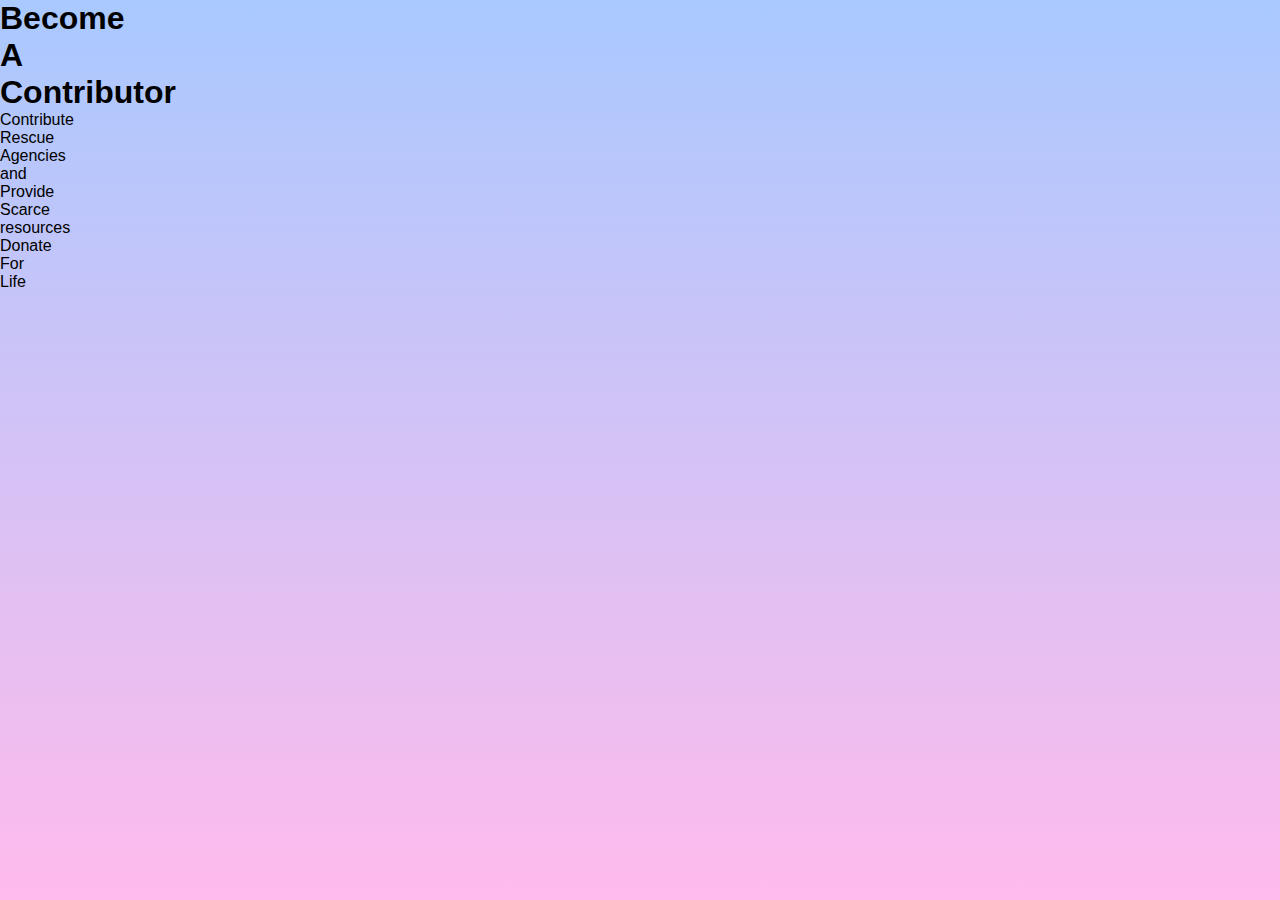
<file: involved/index.html>
<!DOCTYPE html>
<html lang="en">
<head>
    <meta charset="UTF-8">
    <meta name="viewport" content="width=device-width, initial-scale=1.0">
    <title>Get-involved</title>
    <!-- <link href="https://unpkg.com/tailwindcss@^1.0/dist/tailwind.min.css" rel="stylesheet"> -->
  <link rel="stylesheet" href="./styles.css">
  <!-- <link href="https://cdnjs.cloudflare.com/ajax/libs/flowbite/1.8.1/flowbite.min.css" rel="stylesheet" /> -->
</head>
<body>

<div class="container">
    <div class="contributor">
        <h1>Become A Contributor</h1>
        <p>Contribute Rescue Agencies and Provide Scarce resources</p>
        <a>Donate For Life</a>
    </div>
    <div class="agency"></div>
</div>

</body>
</html>
</file>
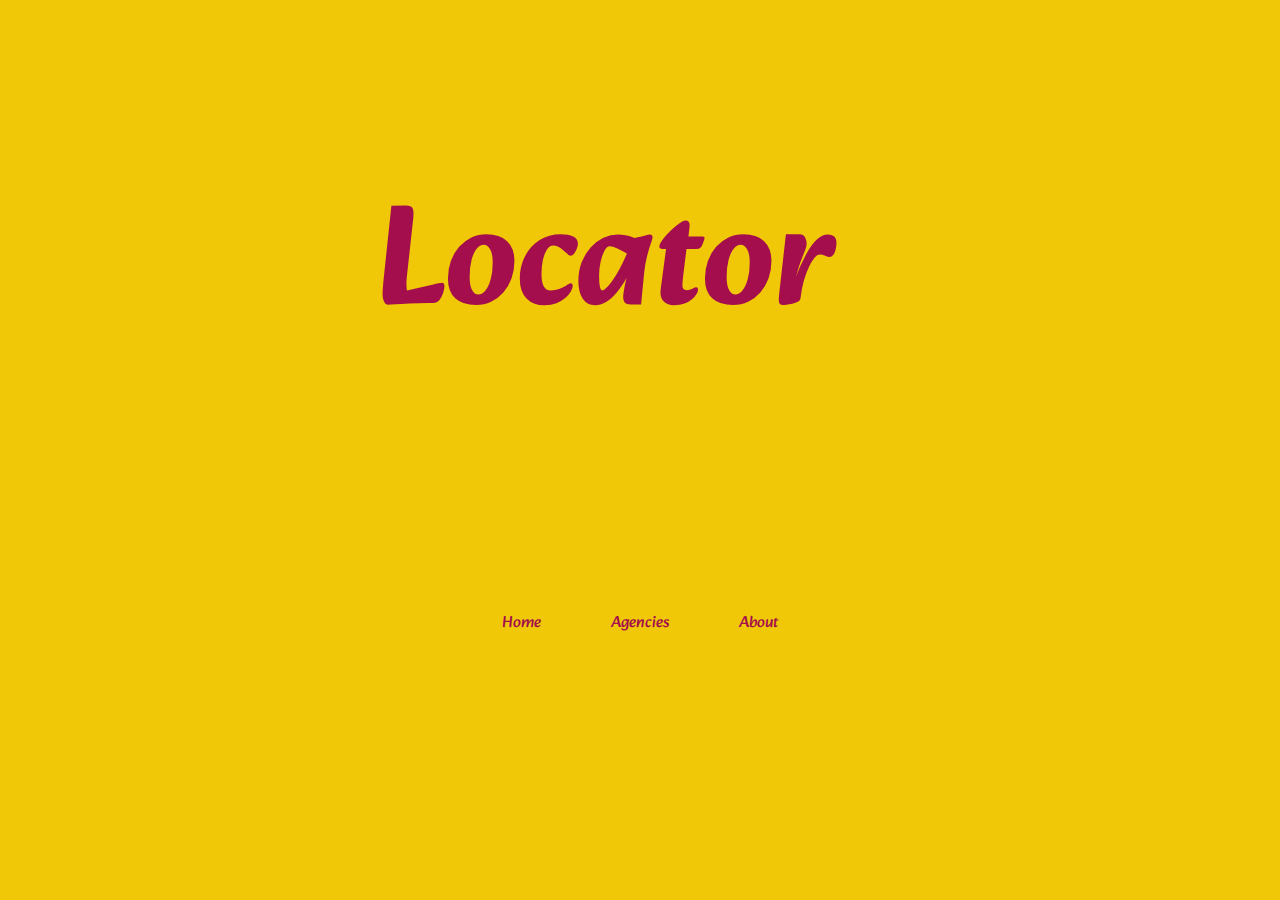
<file: Main/index.html>
<!DOCTYPE html>
<html lang="en">

<head>
    <meta charset="UTF-8">
    <meta name="viewport" content="width=device-width, initial-scale=1.0">
    <title>Relief-Agency-Locator</title>
    <link rel="stylesheet" href="styles.css">
    <link rel="preconnect" href="https://fonts.googleapis.com">
    <link rel="preconnect" href="https://fonts.gstatic.com" crossorigin>
    <link
        href="https://fonts.googleapis.com/css2?family=Alkatra&family=Caprasimo&family=Dancing+Script:wght@700&family=Lugrasimo&family=Open+Sans:ital,wght@1,800&family=Preahvihear&family=Ubuntu:wght@500&display=swap"
        rel="stylesheet">
</head>

<body>
    <main class="main">

<div class="header">

            <h1>Locator</h1>
        </div>
        <div class="menu">

            <a href="/info/Register_Discover.html">Home</a>
            <a href="/Agencies/Agencies.html">Agencies</a>
            <a href="/About/About.html">About</a>
        </div>



    </main>
    </div>
</body>

</html>
</file>
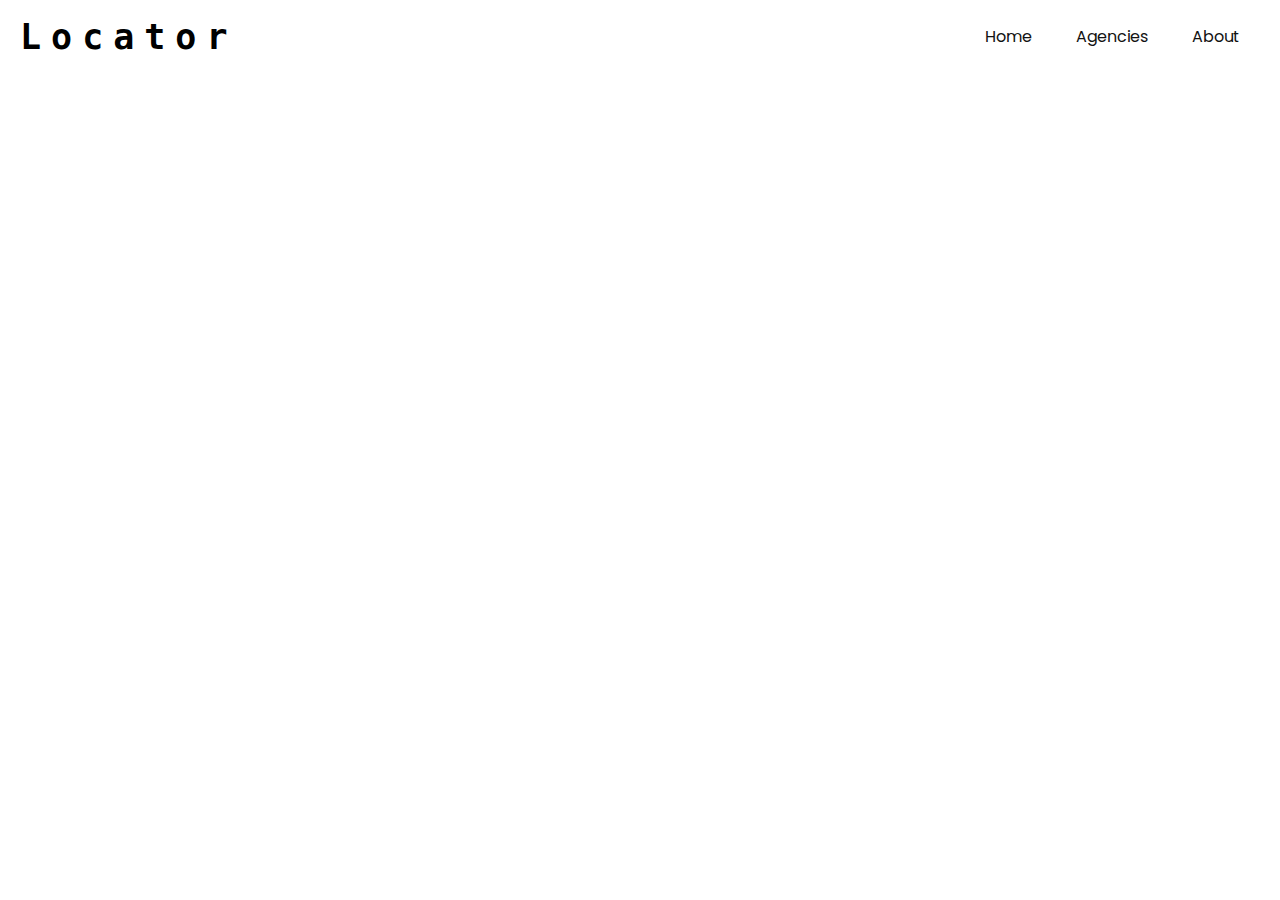
<file: Main.html>
<!DOCTYPE html>
<html lang="en">

<head>
    <meta charset="UTF-8">
    <meta name="viewport" content="width=device-width, initial-scale=1.0">
    <title>Relief-Agency-Locator</title>
    <link rel="stylesheet" href="styles.css">
    <link rel="preconnect" href="https://fonts.googleapis.com">
    <link rel="preconnect" href="https://fonts.gstatic.com" crossorigin>
    <link
        href="https://fonts.googleapis.com/css2?family=Alkatra&family=Caprasimo&family=Dancing+Script:wght@700&family=Lugrasimo&family=Open+Sans:ital,wght@1,800&family=Preahvihear&family=Ubuntu:wght@500&display=swap"
        rel="stylesheet">
</head>

<body>
    <main class="main">




        <div class="header">

            <h1>Locator</h1>
        </div>
        <div class="menu">

            <a href="Register_Discover.html">Home</a>
            <a href="Agencies.html">Agencies</a>
            <a href="About.html">About</a>
        </div>



    </main>
</body>

</html>
</file>
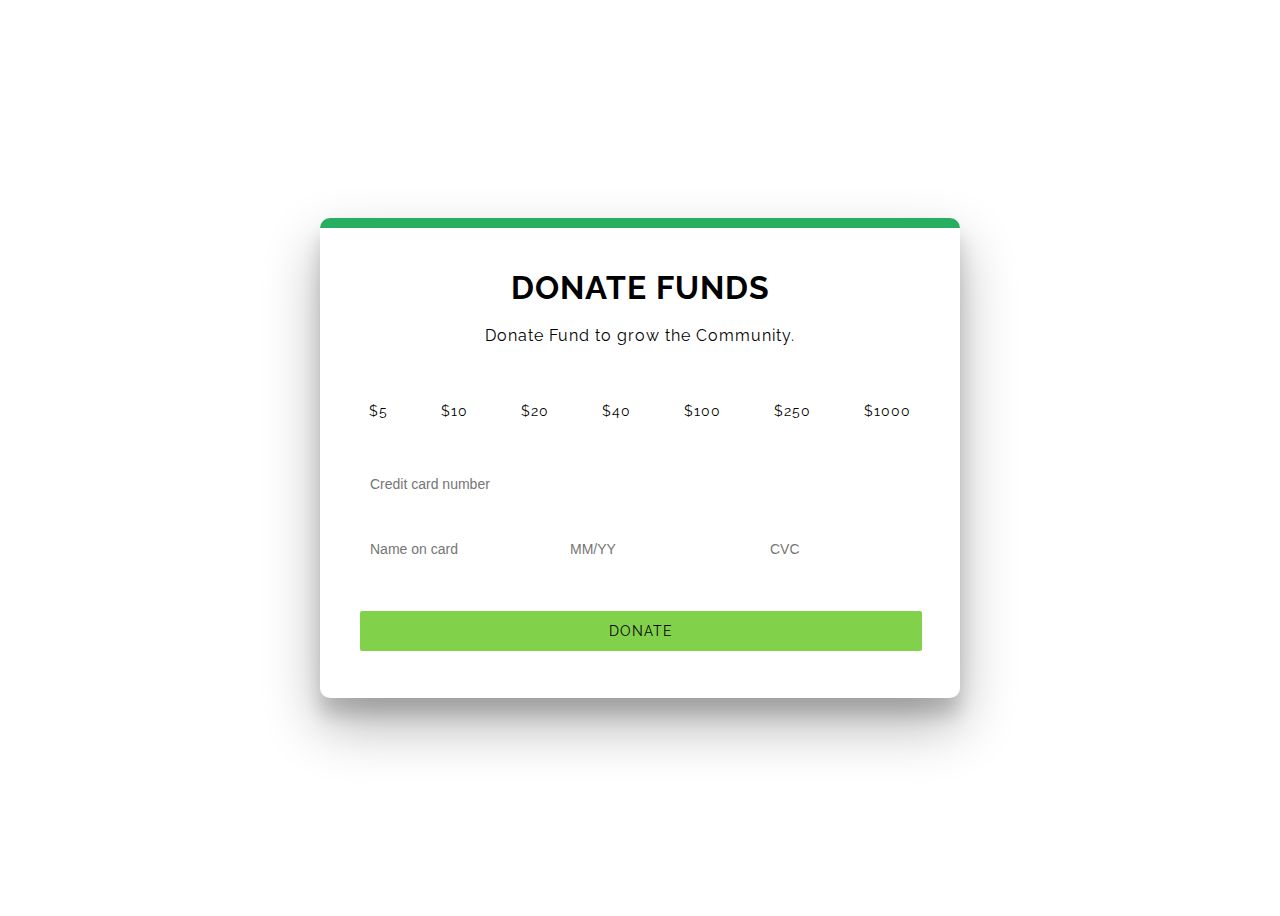
<file: About/donation.html>
<!DOCTYPE html>
<html lang="en">
<head>
    <meta charset="UTF-8">
    <meta name="viewport" content="width=device-width, initial-scale=1.0">
    <title>Donation</title>
    <link rel="stylesheet" href="donation.css">
</head>
<body>
    <div class="card-form">
        <form class="deposit">
          <div class="form-indicator"></div>
          <div class="form-body">
            <div class="row">
              <h1 style="margin-bottom:0px;">DONATE FUNDS</h2>
            </div> 
            <div class="row" >
              <p style="margin-top:0px;" id ="donation">Donate Fund to grow the Community.</p>
            </div>
            <div class="row">
              <div class="form-block">
                <div class="button" id="1" onclick="setValue(this)">$5</div>
                <div class="button" id="2" onclick="setValue(this)">$10</div>
                <div class="button" id="3" onclick="setValue(this)">$20</div>
                <div class="button" id="4" onclick="setValue(this)">$40</div>
                <div class="button" id="5" onclick="setValue(this)">$100</div>
                <div class="button" id="6" onclick="setValue(this)">$250</div>
                <div class="button" id="7" onclick="setValue(this)">$1000</div>
              </div>
            </div>
            <div class="row">
              <input type="text" id="cc" maxlength="16" placeholder="Credit card number">
            </div>
            <div class="row">
              <input type="text" id="name" placeholder="Name on card">
              <input type="text" id ="date" maxlength="5" placeholder="MM/YY">
              <input type="text" id ="cvc" maxlength="4" placeholder="CVC">
            </div>
          </div>
          <div class="form-footer">
            <div class="btn" onclick="validate(this)">DONATE</button>
          </div>
        </form>
      </div>
</body>
</html>
</file>
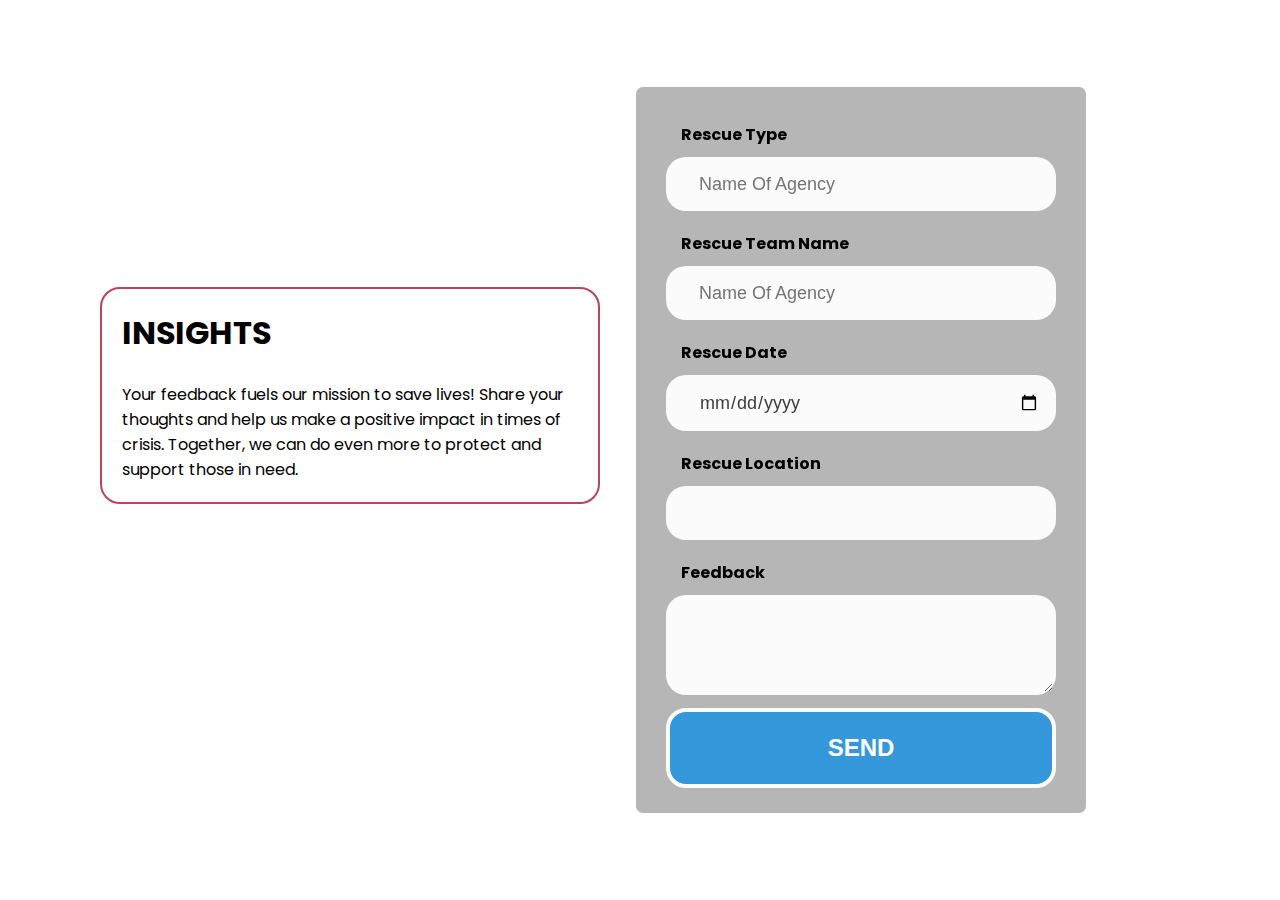
<file: About/feedback.html>
<!DOCTYPE html>
<html lang="en">

<head>
    <meta charset="UTF-8">
    <meta name="viewport" content="width=device-width, initial-scale=1.0">
    <title>Document</title>
    <link rel="stylesheet" href="feedback.css">
</head>

<body>
    <div class="feedback">

        <div class="content2">
            <h1>INSIGHTS</h1><br>
            <p>Your feedback fuels our mission to save lives! Share your thoughts and help us make a positive impact in times of crisis. Together, we can do even more to protect and support those in need.</p>
        </div>

        <div id="feedback-div">
            <form action="contact.php" method="post" class="form" id="feedback-form1" name="form1"
                enctype="multipart/form-data">

                <p class="name">
                <h4>Rescue Type</h4>
                <input name="name" type="name"
                    class="validate[required,custom[onlyLetter],length[0,100]] feedback-input" required
                    placeholder="Name Of Agency" id="feedback-name" />
                </p>

                <p class="name">
                <h4>Rescue Team Name</h4>
                <input name="name" type="name"
                    class="validate[required,custom[onlyLetter],length[0,100]] feedback-input" required
                    placeholder="Name Of Agency" id="feedback-name" />
                </p>

                <p class="email">
                <h4>Rescue Date</h4>

                <input name="email" type="date" class="validate[required,custom[email]] feedback-input"
                    id="feedback-email" placeholder="" required />

                </p>

                <p class="email">
                <h4>Rescue Location</h4>

                <input name="email" type="place" class="validate[required,custom[email]] feedback-input"
                    id="feedback-email" placeholder="" required />

                </p>

                <p class="text">
                <h4>Feedback</h4>
                <textarea name="comment" type="comment" class="validate[required,length[6,300]] feedback-input" style="height: 100px;"
                    id="feedback-comment" required placeholder=""></textarea>
                </p>

                <div class="feedback-submit">
                    <input type="submit" value="SEND" id="feedback-button-blue" />
                    <div class="feedback-ease"></div>
                </div>
            </form>
        </div>

    </div>


</body>

</html>
</file>
<file: involved/styles.css>
*{
    margin: 0;
    padding: 0;
    box-sizing: border-box;
}

html,body{
    font-family: 'Roboto', sans-serif;
    font-size: 16px;
    background-color: #A9C9FF;
background-image: linear-gradient(180deg, #A9C9FF 0%, #FFBBEC 100%);
height: 100%;
width: 100%;
}

.container{
    height: 50px;
    width: 50px;
    top: 50%;
}
</file>
<file: Main/styles.css>
*{
    margin: 0;
    padding: 0;
    box-sizing: border-box;
    font-family: 'Alkatra', cursive;



}
html,body{
    height: 100vh;
    width: 100vw;
    background-color: #F0C808;
}

.main{
        flex-shrink: 0;
        width: 100%;
        height: min-content; /* 800px */
        display: flex;
        flex-direction: column;
        justify-content: flex-end;
        align-items: center;
        padding: 100px 100px 100px 100px;
        background-color: #f0c808;
        min-height: 750px;
        overflow: hidden;
        position: relative;
        align-content: center;
        flex-wrap: nowrap;
        gap: 40;
        border-radius: 0px 0px 0px 0px;

}

.header{
    color: #A40E4C;
    position: absolute;
    top: 20%;
    right:35vw;
    font-size: 70px;
    bottom: auto;
}

.menu{
    display: flex;
    align-items: center;
    justify-content: space-between;
    gap: 20px;
}

a:link, a:visited {

    color: #A40E4C;
    padding: 14px 25px;
    text-align: center;
    text-decoration: none;
    display: inline-block;
    border-radius: 50px;
    border-color: #A40E4C;
  }

  a:hover, a:active {
    background-color: #A40E4C;
    color: #F0C808;
  }
</file>
<file: styles.css>
@import url("https://fonts.googleapis.com/css2?family=Poppins:wght@100;200;300;400;500;600;700;800&display=swap");

* {
  margin: 0;
  padding: 0;
  box-sizing: border-box;
}

body {
  font-family: "Poppins";
  /* background: linear-gradient(71deg, #feaf00 19.35%, #f8d442 90.12%); */
}

/* html,
body {
  height: 100%;
  width: 100%;
  background-color: #8ec5fc;
  background-image: linear-gradient(62deg, #8ec5fc 0%, #e0c3fc 100%);
} */
.landing-page {
  width: 100vw;
  height: 100vh;
}
.header {
  display: flex;
  align-items: center;
  justify-content: space-between;
  gap: 20px;
}
.header h1 {
  font-family: monospace;
  letter-spacing: 10px;
  font-size: 35px;
}
.img {
  width: 200px;
  height: 120px;
  border-radius: 50%;
}

.main {
  background-color: transparent; /* Background color */
  /* color: black; Text color */
  display: flex; /* Display heading and menu items in a row */
  justify-content: space-between; /* Space between heading and menu items */
  align-items: center; /* Center vertically */
  padding: 10px 20px; /* Add padding for spacing */
}
.container {
  display: flex;
  align-items: center;
  gap: 40px;
}
.agency-name {
  margin-top: 70px;
  text-align: center;
}
.agency-name h1 {
  width: 500px;
  font-family: fantasy;
  font-size: 60px;
  font-weight: 900;
  letter-spacing: 15px;
}
.agency-name p {
  text-align: center;
  font-size: 20px;
}
.agency-name a:hover {
  background-color: transparent;
  border: none;
  text-align: center;
  /* margin-right: 50%; */
}
.agency-name h3 {
  margin-top: 50px;
  /* margin: 65px 20px; */
  font-size: 30px;
  background-color: #bbb;
  text-align: center;
  padding: 10px;
  border-radius: 20px;
}
.agency-name p {
  width: 500px;
}
a:link,
a:visited {
  color: #121212;
  padding: 14px 20px;
  text-align: center;
  text-decoration: none;
  display: inline-block;
  border-radius: 50px;
  border-color: #eeeaec;
}

a:hover,
a:active {
  background-color: #2f5c93;
  color: #faf9f6;
}

.involved {
  border: 2px solid black;
  border-radius: 50px;
}
/*slideshow container css */

.mySlides {
  display: none;
}
img {
  vertical-align: middle;
}

/* Slideshow container */
.slideshow-container {
  width: 50vw;
  height: 60vh;
  position: relative;
  margin: 0 50px;
}

/* Next & previous buttons */
.prev,
.next {
  cursor: pointer;
  position: absolute;
  top: 45%;
  width: auto;
  padding: 16px;
  margin-top: -22px;
  color: rgb(238, 3, 3);
  font-weight: bold;
  font-size: 18px;
  transition: 0.6s ease;
  border-radius: 0 3px 3px 0;
  user-select: none;
  background-color: antiquewhite;
}

/* Position the "next button" to the right */
.next {
  right: 0;
  border-radius: 3px 0 0 3px;
}

/* On hover, add a black background color with a little bit see-through */
.prev:hover,
.next:hover {
  background-color: rgba(0, 0, 0, 0.8);
}

/* Caption text */
.text {
  color: #f2f2f2;
  font-size: 15px;
  padding: 8px 12px;
  position: absolute;
  bottom: 8px;
  width: 100%;
  text-align: center;
}

/* Number text (1/3 etc) */
.numbertext {
  color: #f2f2f2;
  font-size: 12px;
  padding: 8px 12px;
  position: absolute;
  top: 0;
}
#slider-img {
  height: 550px;
  background-size: cover;
  background-position: center;
  /* border: 1px solid; */
  border-radius: 20px;
  margin-top: 70px;
  box-shadow: 3px 3px 3px 3px rgba(0, 0, 0, 0.2);
}
/* The dots/bullets/indicators */
.dot {
  cursor: pointer;
  height: 15px;
  width: 15px;
  margin: 0 2px;
  background-color: #bbb;
  border-radius: 50%;
  display: inline-block;
  transition: background-color 0.6s ease;
}

.active,
.dot:hover {
  background-color: #717171;
}

/* Fading animation */
.fade {
  animation-name: fade;
  animation-duration: 1.5s;
}

@keyframes fade {
  from {
    opacity: 0.4;
  }
  to {
    opacity: 1;
  }
}

/* On smaller screens, decrease text size */
@media only screen and (max-width: 300px) {
  .prev,
  .next,
  .text {
    font-size: 11px;
  }
}
.content-page {
  height: 100vh;
  width: 100vw;
}
#heading {
  margin-left: 40%;
  padding: 30px 0;
}
#heading2 {
  margin-left: 200px;
  padding: 30px 0;
}
#details p {
  margin-left: 100px;
  margin-right: auto;
  width: 700px;
  font-size: 20px;
  padding: 30px;
}

.group-2{
  /* margin-right: auto; */
  margin-left: 680px;
}

ul {
  list-style-type: none;
  display: flex;
  flex-direction: row;
  align-items: center;
  gap: 40px;
  padding: 20px;
}

li {
  margin-bottom: 10px;
}

.sidebar {
  padding: 0 5px;
  width: 90%;
  margin-left: auto;
  margin-right: auto;
  border-radius: 20px;
  /* box-shadow: 2px 0 2px 4px rgba(82, 66, 66, 0.185); */
  margin-top: 50px;
  height: 55vh;
  color: black;
  overflow-x: scroll;
  scroll-behavior: smooth;
}
.sidebar::-webkit-scrollbar {
  display: none;
}

.sidebar h2 {
  padding: 20px;
  margin: 0;
  background-color: #222;
  text-align: center;
}

.article-list {
  padding: 20px;
  display: flex;
  flex-direction: column; /* Arrange articles vertically */
}
.article-item {
  margin-bottom: 20px;
  box-shadow: 2px 0 2px 4px rgba(197, 72, 72, 0.185);
  border-radius: 40px;
  padding: 20px;
}

.article-item h3 {
  font-size: 1.2rem;
  margin: 0;
  width: 450px;
}

.article-item p {
  font-size: 0.9rem;
  margin: 5px 0;
}

.article-item a {
  color: #00bcd4;
  text-decoration: none;
  font-size: 0.9rem;
}



.footer {
  background-color: #bba838fd;
  width: 100%;
  text-align: left;
  font-family: sans-serif;
  font-weight: bold;
  font-size: 16px;
  padding: 50px;
  margin-top: 50px;
}

.footer .footer-left,
.footer .footer-center,
.footer .footer-right {
  display: inline-block;
  vertical-align: top;
}

/* footer left*/

.footer .footer-left {
  width: 33%;
  padding-right: 15px;
}

.footer .about {
  line-height: 20px;
  color: #ffffff;
  font-size: 13px;
  font-weight: normal;
  margin: 0;
}

.footer .about span {
  display: block;
  color: #ffffff;
  font-size: 14px;
  font-weight: bold;
  margin-bottom: 20px;
}

.footer .icons {
  margin-top: 25px;
}

.footer .icons a {
  display: inline-block;
  width: 48px;
  height: 60px;
  cursor: pointer;
  background-color: #33383b;
  border-radius: 50px;
  font-size: 20px;
  color: #ffffff;
  text-align: center;
  line-height: 35px;
  margin-right: 3px;
  margin-bottom: 5px;
}
.footer a > i {
  margin-left: -3px;
}
/* footer center*/

.footer .footer-center {
  width: 30%;
}

.footer .footer-center i {
  background-color: #33383b43;
  color: #ffffff;
  font-size: 25px;
  width: 38px;
  height: 38px;
  border-radius: 50%;
  text-align: center;
  line-height: 42px;
  /* margin: 10px 15px; */
  vertical-align: middle;
}

.footer .footer-center i.fa-envelope {
  font-size: 17px;
  line-height: 38px;
}

.footer .footer-center p {
  display: inline-block;
  color: #ffffff;
  vertical-align: middle;
  margin: 0;
}

.footer .footer-center p span {
  display: block;
  font-weight: normal;
  font-size: 14px;
  line-height: 2;
}

.footer .footer-center p a {
  color: #0099ff;
  text-decoration: none;
}

/* footer right*/

.footer .footer-right {
  width: 35%;
}

.footer h2 {
  color: #ffffff;
  font-size: 36px;
  font-weight: normal;
  margin: 0;
}

.footer h2 span {
  color: #0099ff;
}

.footer .menu {
  color: #ffffff;
  margin: 20px 0 12px;
  padding: 0;
}

.footer .menu a {
  display: inline-block;
  line-height: 1.8;
  text-decoration: none;
  color: inherit;
}

.footer .menu a:hover {
  color: #0099ff;
}

.footer .name {
  color: #0099ff;
  font-size: 14px;
  font-weight: normal;
  margin: 0;
}

@media (max-width: 767px) {
  .footer {
    font-size: 14px;
  }
  .footer .footer-left,
  .footer .footer-center,
  .footer .footer-right {
    display: block;
    width: 100%;
    margin-bottom: 40px;
    text-align: center;
  }
  .footer .footer-center i {
    margin-left: 0;
  }
}
</file>
<file: About/donation.css>
@import url(https://fonts.googleapis.com/css?family=Raleway:400,700);
body {
  display: -webkit-box;
  display: -ms-flexbox;
  display: flex;
  height: 100vh;
  -webkit-box-pack: center;
  -ms-flex-pack: center;
  justify-content: center;
  -webkit-box-align: center;
  -ms-flex-align: center;
  align-items: center;
  /* background: #384351; */
  font-family: Raleway;
  color: black;
  letter-spacing: 1px;
}

.card-form {
  width: 40em;
  height: 30em;
  border-radius: 10px;
  background: 333c4a;
  box-shadow: 0 27px 55px 0 rgba(0, 0, 0, 0.3),
    0 17px 17px 0 rgba(0, 0, 0, 0.15);
}
.card-form .form-indicator {
  width: 100%;
  display: -webkit-box;
  display: -ms-flexbox;
  display: flex;
  -webkit-box-align: center;
  -ms-flex-align: center;
  align-items: center;
  -webkit-box-pack: center;
  -ms-flex-pack: center;
  justify-content: center;
  height: 0.5em;
  font-size: 20px;
  font-weight: bold;
  background: #27ae60;
  border-radius: 10px 10px 0 0;
}
.card-form .form-body {
  padding: 10px;
}
.card-form .form-body .row {
  display: -webkit-box;
  display: -ms-flexbox;
  display: flex;
  -ms-flex-pack: distribute;
  justify-content: space-around;
  padding: 10px;
}

.card-form .form-body .row input[type="text"] {
  -webkit-appearance: none;
  -moz-appearance: none;
  appearance: none;
  width: 100%;
  margin: 0 15px;
  height: 35px;
  padding: 5px 15px;
  border-radius: 5px;
  outline: none;
  border: none;
  /* background: #262c36; */
  color: #7c8086;
  font-size: 14px;
}
.card-form .form-body .row .form-block .button {
  text-align: justify;
  display: inline-block;
  height: 30px;
  line-height: 30px;
  border: none;
  border-radius: 2px;
  padding: 5px 14px;
  /* background: #262c36; */
  margin: 10px;
  font-size: 14px;
  -webkit-transition: 400ms background-color;
  -moz-transition: 800ms opacity, 800ms right;
  -ms-transition: 800ms opacity, 800ms right;
  -o-transition: 800ms opacity, 800ms right;
  transition: 200ms background-color;
}
.card-form .form-body .row .form-block .button:hover {
  background-color: #82d14b;
}
/* .card-form .form-body .row .form-block .button:visited {
	background-color: #82d14b;
} */
.card-form .form-footer {
  margin: 0 25px 15px 25px;
  padding: 15px 10px;
}

.card-form .form-footer .btn {
  text-align: center;

  display: inline-block;
  height: 30px;
  width: 95%;

  line-height: 30px;
  border: none;
  border-radius: 2px;
  padding: 5px 10px;
  background: #82d14b;
  margin: 5px;
  font-size: 14px;
  -webkit-transition: 400ms background-color;
  -moz-transition: 800ms opacity, 800ms right;
  -ms-transition: 800ms opacity, 800ms right;
  -o-transition: 800ms opacity, 800ms right;
  transition: 200ms background-color;
}

.card-form .form-footer .btn:hover {
  background-color: #9be765;
}
</file>
<file: About/feedback.css>
@import url("https://fonts.googleapis.com/css2?family=Poppins:wght@100;200;300;400;500;600;700;800&display=swap");

* {
  margin: 0;
  padding: 0;
  box-sizing: border-box;
  font-family: "Poppins";
}
html,
body {
  height: 100%;
  width: 100%;
}

.feedback {
  /* background-color: #A9C9FF; */
  /* background-image: linear-gradient(180deg, #a9c9ff 0%, #ffbbec 100%); */
  height: 100vh;
  width: 100vw;
  padding: 50px;
  font-family: "Roboto", sans-serif;
  font-size: 16px;
  display: flex;
  align-items: center;
  justify-content: space-between;
  gap: 50px;
}

.content2 {
  width: 500px;
  margin: 50px;
  margin-top: -60px;
  border: 2px solid rgb(185, 69, 88);
  border-radius: 20px;
  padding: 20px;
}

#feedback-div {
  background-color: rgba(72, 72, 72, 0.4);
  padding: 25px 30px;
  border-radius: 20px;
  /* padding-bottom: 50px; */
  width: 450px;
  float: left;
  left: 70%;
  position: fixed;
  margin-left: -260px;
  -moz-border-radius: 7px;
  -webkit-border-radius: 7px;
}

.feedback-input {
  color: #3c3c3c;
  font-family: "Roboto", helvetica, arial, sans-serif;
  font-weight: 500;
  font-size: 18px;
  border-radius: 20px;
  line-height: 22px;
  background-color: #fbfbfb;
  padding: 13px 13px 13px 30px;
  margin-bottom: 10px;
  width: 100%;
  -webkit-box-sizing: border-box;
  -moz-box-sizing: border-box;
  -ms-box-sizing: border-box;
  box-sizing: border-box;
  border: 3px solid rgba(0, 0, 0, 0);
}

.feedback-input:focus {
  background: #fff;
  box-shadow: 0;
  border: 3px solid #0a0b0b;
  color: #111111;
  outline: none;
  padding: 13px 13px 13px 20px;
}

/* Icons ---------------------------------- */

input:hover,
#feedback-comment:hover,
input:focus,
#feedback-comment:focus {
  background-color: white;
}

#feedback-button-blue {
  font-family: "Roboto", helvetica, arial, sans-serif;
  float: left;
  width: 100%;
  border: #fbfbfb solid 4px;
  border-radius: 20px;
  cursor: pointer;
  background-color: #3498db;
  color: white;
  font-size: 24px;
  padding-top: 22px;
  padding-bottom: 22px;
  -webkit-transition: all 0.3s;
  -moz-transition: all 0.3s;
  transition: all 0.3s;
  margin-top: -4px;
  font-weight: 700;
}

#feedback-button-blue:hover {
  background-color: rgba(0, 0, 0, 0);
  color: #0493bd;
}

.feedback-button-blue:hover {
  color: #3498db;
}

.feedback-ease {
  width: 0px;
  height: 74px;
  /* background-color: #fbfbfb; */
  -webkit-transition: 0.3s ease;
  -moz-transition: 0.3s ease;
  -o-transition: 0.3s ease;
  -ms-transition: 0.3s ease;
  transition: 0.3s ease;
}

.feedback-submit:hover .feedback-ease {
  width: 100%;
  /* background-color: white; */
}

@media only screen and (max-width: 580px) {
  #feedback-div {
    left: 3%;
    margin-right: 3%;
    width: 88%;
    margin-left: 0;
    padding-left: 3%;
    padding-right: 3%;
  }
}
h4 {
  padding: 10px 15px;
}
</file>
